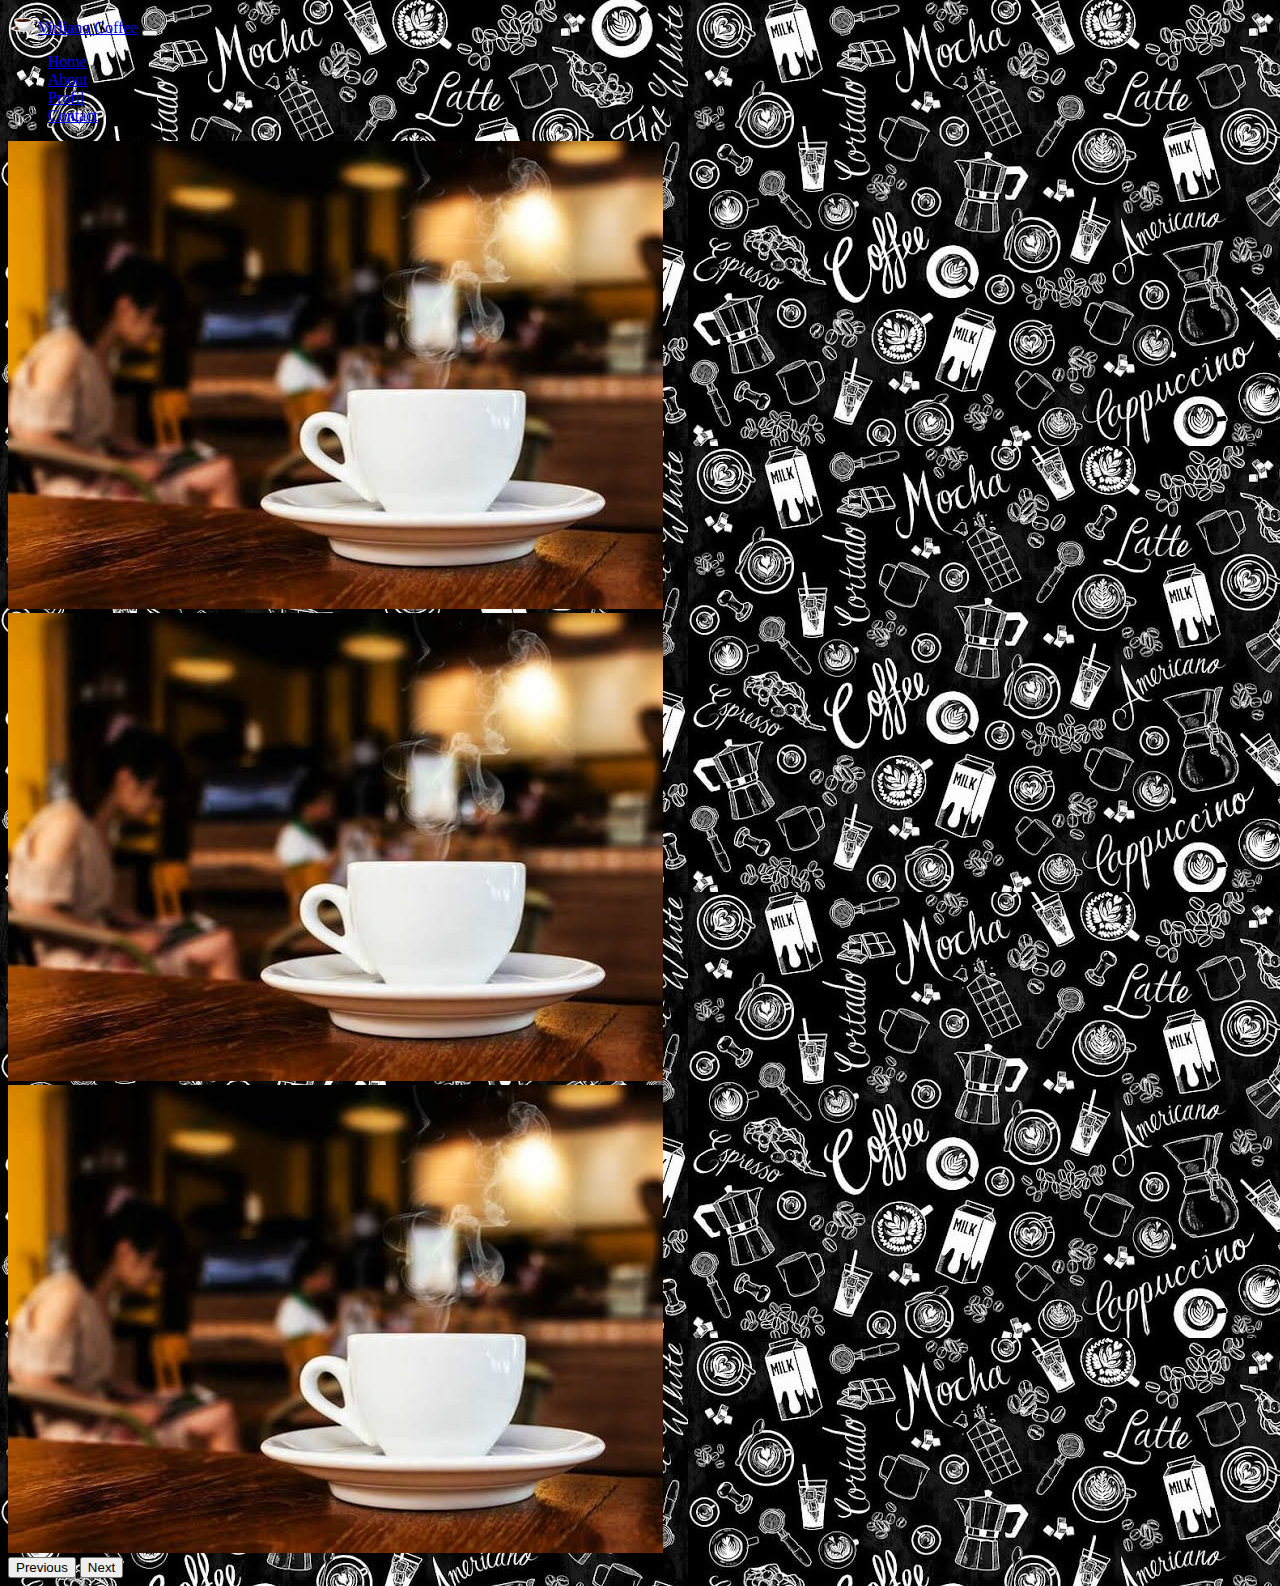
<file: about.html>
<!DOCTYPE html>
<html lang="en">
<head>
  <meta charset="UTF-8">
  <meta name="viewport" content="width=device-width, initial-scale=1.0">
  <meta http-equiv="X-UA-Compatible" content="ie=edge">
  <title>Virliano Coffee</title>
  <link rel="shortcut icon" href="coffee.png">
  <link rel="stylesheet" href="style.css">
  <!-- BOOTSTRAP -->
  <link href="https://cdn.jsdelivr.net/npm/bootstrap@5.3.2/dist/css/bootstrap.min.css" rel="stylesheet" integrity="sha384-T3c6CoIi6uLrA9TneNEoa7RxnatzjcDSCmG1MXxSR1GAsXEV/Dwwykc2MPK8M2HN" crossorigin="anonymous">
  <!-- BOOTSTRAP END -->
</head>

<body class="bg-dark">
  <!-- NAVBAR -->
  <nav class="navbar bg-dark border-bottom border-body" data-bs-theme="dark">
  <div class="container-fluid">
    <a class="navbar-brand mb-0 h1" href="index.html">
    <img src="coffee.png" alt="" width="30" height="25" class="d-inline-block align-text-top">Virliano Coffee</a>
    <button class="navbar-toggler" type="button" data-bs-toggle="collapse" data-bs-target="#navbarSupportedContent" aria-controls="navbarSupportedContent" aria-expanded="false" aria-label="Toggle navigation">
      <span class="navbar-toggler-icon"></span>
    </button>
    <div class="collapse navbar-collapse" id="navbarSupportedContent">
      <ul class="navbar-nav me-auto mb-2 mb-lg-0">
        <li class="nav-item">
          <a class="nav-link" aria-current="page" href="index.html">Home</a>
        </li>
        <li class="nav-item">
          <a class="nav-link active" href="#">About</a>
        </li>
        <li class="nav-item">
          <a class="nav-link" href="profil.html">Profil</a>
        </li>
        <li class="nav-item">
          <a class="nav-link" href="contact.html">Contact</a>
        </li>
      </ul>
    </div>
  </div>
</nav>
<!-- NAVBAR END -->

<!-- ELEMENT -->
  <div id="carouselExampleAutoplaying" class="carousel slide" data-bs-ride="carousel">
  <div class="container-fluid">
    <div class="carousel-inner">
    <div class="carousel-item active">
      <img src="kopi.jpg" class="d-block w-100" alt="...">
    </div>
    <div class="carousel-item">
      <img src="kopi.jpg" class="d-block w-100" alt="...">
    </div>
    <div class="carousel-item">
      <img src="kopi.jpg" class="d-block w-100" alt="...">
    </div>
  </div>
  <button class="carousel-control-prev" type="button" data-bs-target="#carouselExampleAutoplaying" data-bs-slide="prev">
    <span class="carousel-control-prev-icon" aria-hidden="true"></span>
    <span class="visually-hidden">Previous</span>
  </button>
  <button class="carousel-control-next" type="button" data-bs-target="#carouselExampleAutoplaying" data-bs-slide="next">
    <span class="carousel-control-next-icon" aria-hidden="true"></span>
    <span class="visually-hidden">Next</span>
  </button>
  </div>
  </div>
<!-- ELEMENT END -->
</body>
<!-- JAVASCRIPT -->
<script src="https://cdn.jsdelivr.net/npm/bootstrap@5.3.2/dist/js/bootstrap.bundle.min.js" integrity="sha384-C6RzsynM9kWDrMNeT87bh95OGNyZPhcTNXj1NW7RuBCsyN/o0jlpcV8Qyq46cDfL" crossorigin="anonymous"></script>
<!-- JAVASCRIPT END -->
</html>
</file>
<file: style.css>
body {
  background-image: url('bape.jpg');
  background-size: ;
}

.nav-item:hover {
  background-color: #111;
  border-radius: 3px;
}

.spinner-border {
  color: white;
}

.kepala {
  background-color: #111;
  color: white;
}
</file>
